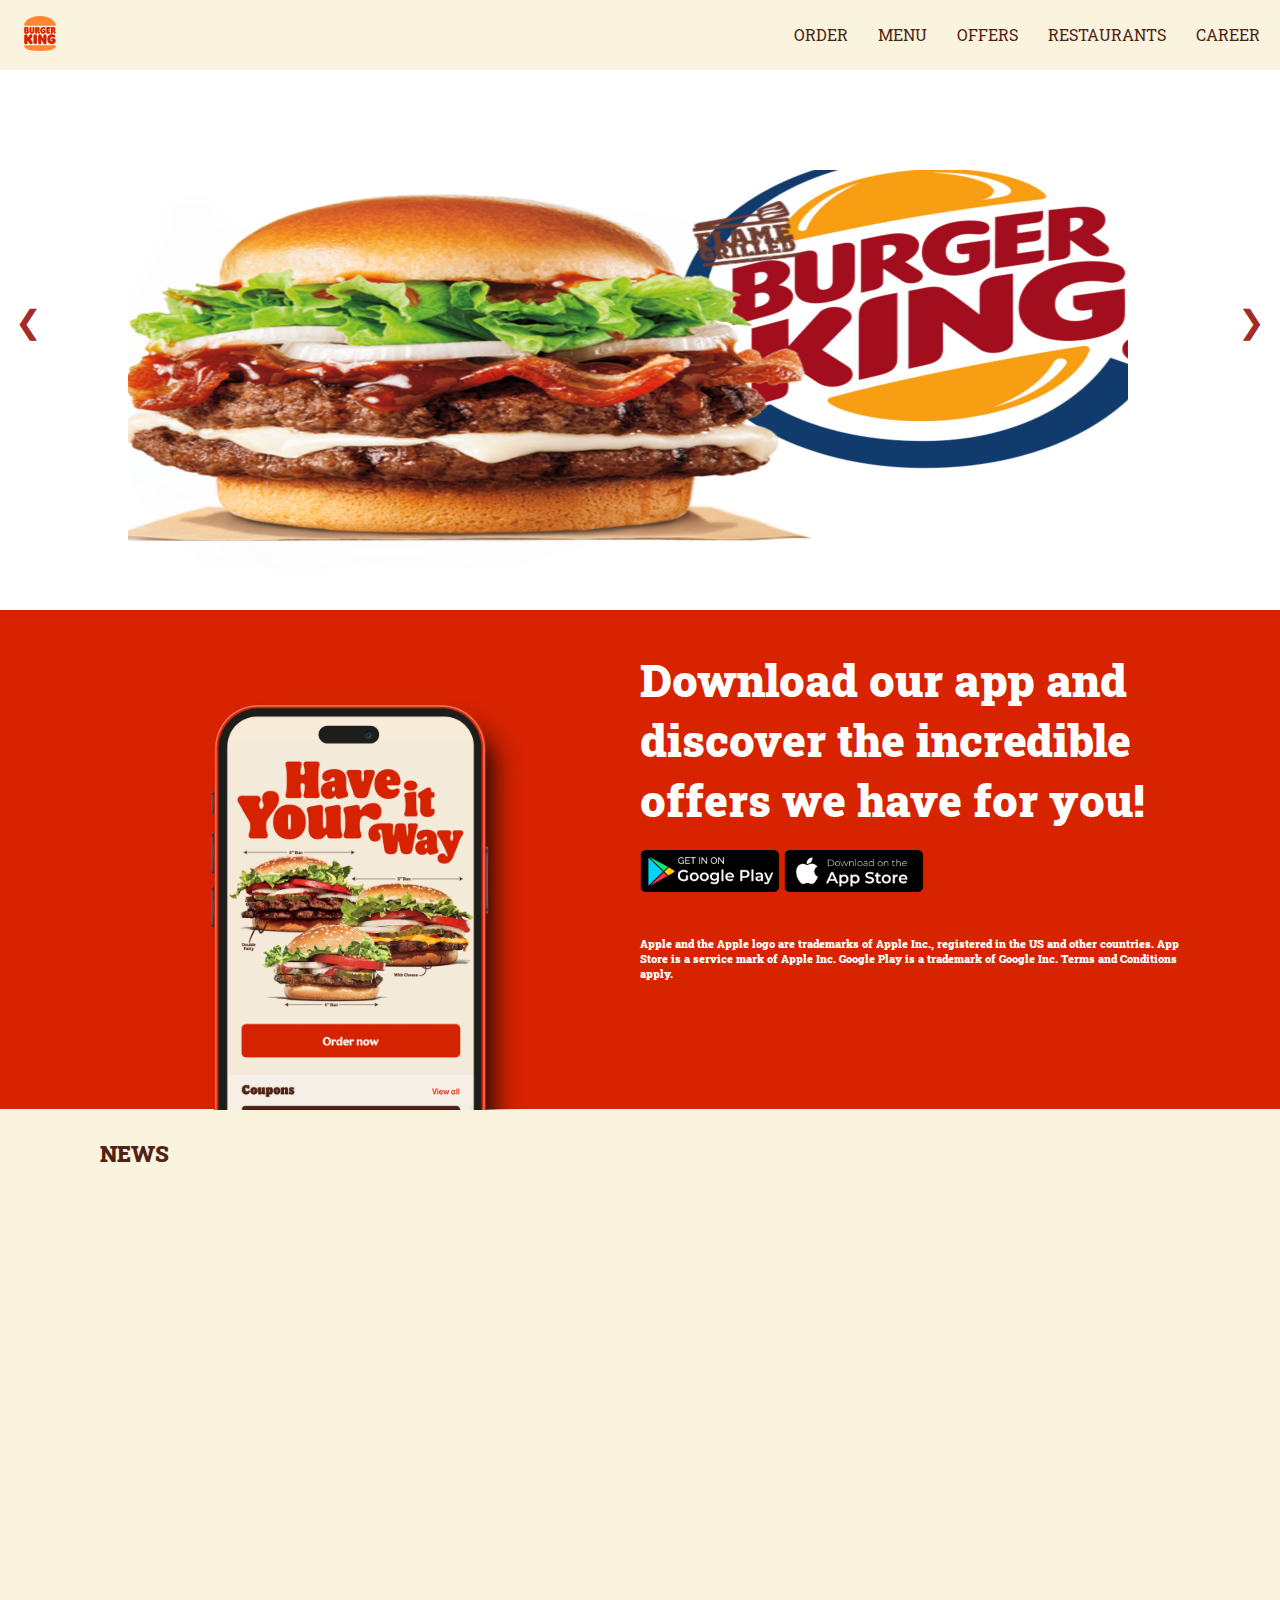
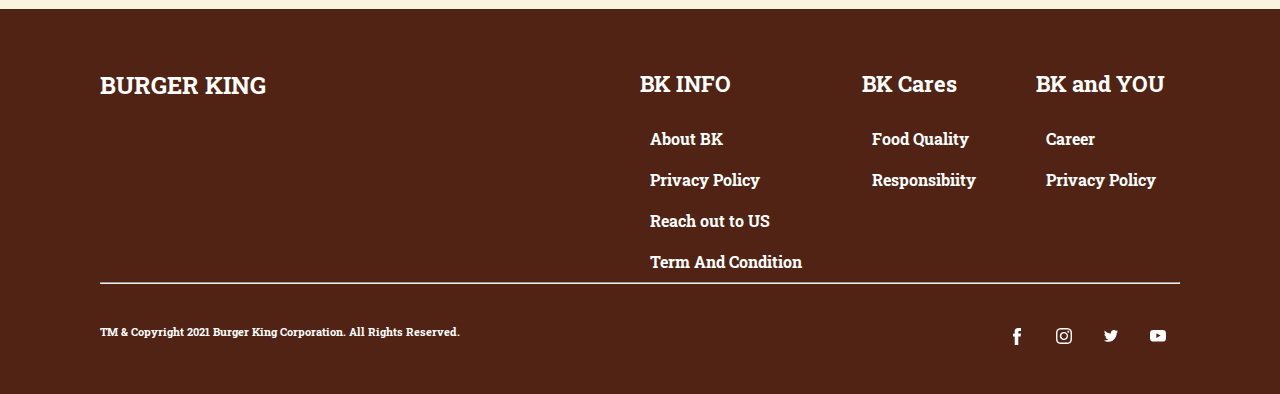
<file: index.html>
<!DOCTYPE html>
<html lang="en">
  <head>
    <meta charset="UTF-8" />
    <meta name="viewport" content="width=device-width, initial-scale=1.0" />
    <title>Burger</title>
    <link rel="shortcut icon" href="./assets/hamburger-svgrepo-com.svg" type="image/x-icon">
    <link rel="stylesheet" href="style.css" />
    <link rel="preconnect" href="https://fonts.googleapis.com" />
    <link rel="preconnect" href="https://fonts.gstatic.com" crossorigin />
    <link
      href="https://fonts.googleapis.com/css2?family=Roboto+Slab:wght@100..900&display=swap"
      rel="stylesheet"
    />
    <link rel="stylesheet" href="https://cdnjs.cloudflare.com/ajax/libs/font-awesome/6.0.0-beta2/css/all.min.css" integrity="sha512-YWzhKL2whUzgiheMoBFwW8CKV4qpHQAEuvilg9FAn5VJUDwKZZxkJNuGM4XkWuk94WCrrwslk8yWNGmY1EduTA==" crossorigin="anonymous" referrerpolicy="no-referrer" /></head>
  </head>
  <body>
    <header>
      <nav>
          <ul class='nav-bar'>
              <li class='logo'><a href='#'><img src='./assets/Burger-King-logo.svg'/></a></li>
              <input type='checkbox' id='check' />
              <span class="menu">
                  <li><a href="">Order</a></li>
                  <li><a href="">Menu</a></li>
                  <li><a href="">Offers</a></li>
                  <li><a href="">Restaurants</a></li>
                  <li><a href="">Career</a></li>
    
                  <label for="check" class="close-menu"><i class="fas fa-times"></i></label>
              </span>
              <label for="check" class="open-menu"><i class="fas fa-bars"></i></label>
          </ul>
      </nav>
      </header>

    <section class="slider">
      <div class="slides">
      <img class="slide" src="./assets/burgerking.jpg" alt="" />
      <img class="slide" src="./assets/Have-it-your-Way-edit-2.jpg" alt="">
      <img class="slide" src="./assets/slider.jpg" alt="">
      </div>
      <button class="prev" onclick="prevSlide()">&#10094</button>
      <button class="next" onclick="nextSlide()">&#10095</button>
    </section>

    <section id="app">
      <div>
        <img
          class="phone"
          src="./assets/Home page_files/new-phone.png"
          alt=""
          width="200px"
        />
      </div>
      <div>
        <p>
          Download our app and discover the incredible offers we have for you!
        </p>
        <a href=""
          ><img
            class="google"
            src="./assets/Home page_files/new-google-copy.png"
            alt=""
        /></a>
        <a href=""
          ><img
            class="google"
            src="./assets/Home page_files/new-apple.png"
            alt=""
        /></a>
        <p class="trademark">
          Apple and the Apple logo are trademarks of Apple Inc., registered in
          the US and other countries. App Store is a service mark of Apple Inc.
          Google Play is a trademark of Google Inc. Terms and Conditions apply.
        </p>
      </div>
    </section>

    <section id="news">
      <h3>NEWS</h3>
      <div class="contain">
        <div class="hidden logo">
          <img
            src="./assets/Home page_files/meet-the-long-kings.jpg"
            alt=""
            width="200"
          />
          <h2>WHAT'S BETTER THAN ONE KING?</h2>
          <p>
            Burger King is now Grilling in Nigeria and the Whopper has a new
            Home!!
          </p>
        </div>

        <div class="hidden logo  newSides">
          <img
            src="./assets/Home page_files/New-Sides-Intro-Blog-1.jpg"
            alt=""
            width="200"
          />
          <h2>NEW SIDES ALERT!!!</h2>
          <p>Burger King has introduced NEW SIDES to the BK SIDES GENG</p>
        </div>

        <div class="hidden logo budgEat" >
          <img src="./assets/Artboard-15-20.jpg" alt="" width="200" />
          <h2>BudgEAT Menu Is Back!</h2>
          <p>BudgEat Menu Is Back on a BudgEat only at Burger King</p>
        </div>
      </div>
    </section>

    <footer>
      <div class="foot-container">
        <div>
          <h2>BURGER KING</h2>
        </div>

        <div class="footer-right"> 
        <div>
          <ul>
        
            <p class="first-li">BK INFO</p>
            <li>About BK</li>
            <li>Privacy Policy</li>
            <li>Reach out to US</li>
            <li>Term And Condition</li>
          </ul>
        </div>

        <div>
          <ul>
            <p class="first-li">BK Cares</p>
            <li>Food Quality</li>
            <li>Responsibiity</li>
          </ul>
        </div>

        <div>
        <ul>
          <p class="first-li">BK and YOU</p>
          <li>Career</li>
          <li>Privacy Policy</li>
        </ul>
        </div>
        </div>
      </div>

      <hr />

       <div class="footer-foot">
        
       <p>TM & Copyright 2021 Burger King Corporation. All Rights Reserved.</p>
  
       <div class="socials">
        <img src="./assets/Home page_files/Facebook.svg" alt="" />
        <img src="./assets/Home page_files/Instagram.svg" alt="" />
        <img src="./assets/Home page_files/Twitter.svg" alt="" />
        <img src="./assets/Home page_files/Youtube.svg" alt="" />
        </div>
      </div>
    </div>
    </footer>

    <script src="./script.js"></script>
  </body>
</html>
</file>
<file: style.css>
*{
    padding: 0;
    margin: 0;
    box-sizing: border-box;   
    font-family: "Roboto Slab", serif;;
}

:root{
    --primary-color: #502314;
    --secondary-color:#faf3dd
}

.nav-bar {
    width: 100%;
    display: flex;
    justify-content: space-between;
    align-items: center;
    list-style: none;
    position: relative;
    background-color: var(--secondary-color);
    padding: 12px 20px;
    
}
.logo img {width: 40px;}
.menu {display: flex;}
.menu li {padding-left: 30px;}
.menu li a {
    display: inline-block;
    text-decoration: none;
    color: var(--primary-color);
    text-align: center;
    transition: 0.15s ease-in-out;
    position: relative;
    text-transform: uppercase;
    font-size: medium;
}
.menu li a::after {
    content: "";
    position: absolute;
    bottom: 0;
    left: 0;
    width: 0;
    height: 1px;
    background-color: var(--color1);
    transition: 0.15s ease-in-out;
}
.menu li a:hover:after {width: 100%;}
.open-menu , .close-menu {
    position: absolute;
    color: var(--color1);
    cursor: pointer;
    font-size: 1.5rem;
    display: none;
}
.open-menu {
    top: 50%;
    right: 20px;
    transform: translateY(-50%);
}
.close-menu {
    top: 20px;
    right: 20px;
}
#check {display: none;}



/* .nav-logo{
    width: 40px;
} */

.slider{
    position: relative;
    width: 100%;
    margin: auto;
    overflow: hidden;
}

.slider img{
    width: 100%;
    display: none;
    height: 500px;
    width: 1000px;
    margin-left: 10%;
    padding-top: 100px;
}

img.displaySlide{
    display: block;
    animation-name: fade;
    animation-duration: 1.5s;
}


/* .slide{
    height: 500px;
    width: 1000px;
    margin-left: 10%;
    padding-top: 50px;
}  */

.slider button{
    position: absolute;
    top: 50%;
    transform: translateY(-50%);
    font-size: 2rem;
    background-color: transparent;
    color: brown;
    border: none;
    padding: 10px 15px;
    cursor: pointer;
}

.previous{
    left: 0;
}

.next{
    right:0
}

@keyframes fade {
    from{opacity: .5}
    to{opacity: 1;}
}

section{
    background-color: #fff;
    margin-top: 40px;
}

#app{
    background-color: #d72300;
    display: grid;
    grid-template-columns: 1fr 1fr;
    height: 500px;
    /* padding-bottom: -1px; */
}


#app .phone{
    width: 500px;
    margin-left: 100px;
}

#app p {
    color: #fff;
    font-size: 2.8rem;
    font-weight: bolder;
    font-weight: 900;
    margin-right: 100px;
    margin-top: 40px;
    line-height: 60px;

}

#app .google{
    width: 140px;
    margin-top: 20px;
}

#app .trademark{
    font-size: 0.7rem;
    font-weight: 900;
    line-height: normal;
}

#news{
    background-color: var(--secondary-color);
    height: 500px;
    margin-top: -1px;
    color: #502314;
}

.contain{
    margin: 0 100px;
    display: grid;
    grid-template-columns:repeat(3, 1fr);
    gap: 30px;
    margin-top: 50px;
}

#news img{
    width: 100%;
    height: 200px;
    width: 350px;
}

 #news h3{
    font-weight: 900;
    font-size: 1.4rem;
    padding-top: 30px;
    margin: 0 100px;
} 

#news h2{
    padding-top: 20px;
    padding-bottom: 20px;
    font-size: 1.4rem;
    font-weight: 900;
}


.hidden{
    opacity: 0;
    transition: all 0.5s;
    transform: translateX(-100%);
    filter: blur(5px);
}

.show{
    opacity: 1;
    filter: blur(0);
    transform: translateX(0);
}

.logo:nth-child(2){
    transition-delay: 400ms;
}

.logo:nth-child(3){
    transition-delay: 600ms;
}

.logo:nth-child(4){
    transition-delay: 800ms;
}

footer{
    background-color: var(--primary-color);
    height: 385px;
    padding-top: 60px;   
    color: #fff;
}

.foot-container{
    margin: 0 100px;
    display: grid;
    grid-template-columns: 50% 50%;
    text-wrap: wrap;
    
}


.footer-right{
    display: flex;
    gap: 50px;
}

.first-li{
    font-weight: bolder;
    font-size: 1.4rem;
    padding-bottom: 20px;
    
}


.footer-right li{
    list-style: none;
    padding: 10px;
    font-weight: bold;
    cursor: pointer;

}


hr{
    margin: 0 100px;
   
}

.footer-foot{
    margin: 0 100px;
    display: flex;
    justify-content: space-between;
    padding-top: 40px;
    font-size: 11px;
    font-weight: bolder;
}

.socials img{
    margin: 0 10px;
    cursor: pointer;
}


@media (max-width:1200px) {
    .navbar-items{
        margin: 0 20px;
    }

    .slider{
        width: 90%;
    }

    .slider img{
        width: 80%;
    }

    .navbar-items ul{
        margin-left: 20px;
        gap: 0;
    }

    #app .phone{
        margin-left: 30px;
    }

    #news h3{
        margin: 0 40px;
    }

    .contain{
      margin:0 40px;
      margin-top: 50px;
    }

    .foot-container{
        margin: 0 40px;
    }

    .first-li{
        font-size: 1.2rem;
    }

    .footer-right li{
        font-size: 15px;
    }

    hr{
        margin: 0 40px;
    }

}


@media (max-width:1114px) {
    #news h3{
        margin: 0 40px;
    }

    .contain{
      margin:0 40px;
      margin-top: 50px;
    }

    #news img{
        width: 100%;
        height: 200px;
        width: 300px;
    }
    
}


@media (max-width:985px) {
    #news h3{
        margin: 0 40px;
    }

    .contain{
      margin:0 40px;
      margin-top: 50px;
    }

    #news img{
        width: 100%;
        height: 150px;
        width: 250px;
    }

    #app .phone{
        width: 400px;
        margin-top: 100px;
    }

    #app p{
        font-size: 1.5rem;
        line-height: 30px;
    }

    #app .google{
        width: 100px;
    }
    
    footer{
        height: 420px;
    }

    .foot-container{
        display: flex;
        flex-direction: column;
        gap: 20px;
    }
}


@media (max-width:840px) {
    .budgEat{
        display: none;
    }

    .contain{
        margin: 0 40px;
        display: grid;
        grid-template-columns:repeat(2, 1fr);
        gap: 30px;
        margin-top: 50px;
    }

    #news img{
        height: 180px;
        width: 320px;
    }

    footer{
        height: 470px;
    }

    .footer-foot{
        margin: 20px 40px;
    }

    .foot-container{
        display: flex;
        flex-direction: column;
        gap: 20px;
    }
    
}


@media (max-width:768px){
    .menu {
        flex-direction: column;
        align-items: center;
        justify-content: center;
        width: 80%;
        height: 100vh;
        position: fixed;
        top: 0;
        right: -100%;
        z-index: 100;
        background-color: var(--secondary-color);
        transition: all 0.2s ease-in-out;
    }
    .menu li {margin-top: 40px;}
    .menu li a {padding: 10px;}
    .open-menu , .close-menu {display: block;}
    #check:checked ~ .menu {left: 0;}


    #app{
        background-color: #d72300;
        height: 800px;
        display: flex;
        flex-direction: column-reverse;
        /* padding-bottom: -1px; */
    }

    
    #app p{
       margin: 0 20px;
    
    }

    #app .google{
        margin: 20px 20px;
    }

    #app .phone{
        width: 500px;
        margin-left: 15%;
    }

    footer{
        height: 600px;
    }

    .footer-right{
        display: block;
    }

    .first-li{
        padding-top: 20px;
    }

    .footer-right li{
        padding-top: 0;
        line-height: 10px;
    }

    .footer-foot{
         display: flex;
         flex-direction: column-reverse;
        padding-top: 20px ;
    }

    .socials img{
        padding-bottom: 15px;
    }

}


@media (max-width:598px){
    #app .phone{
        margin-left: 7%;
    }

    .newSides{
        display: none;
    }

    .contain{
        margin: 0 20px;
       display: flex;
       justify-content: center;
       align-items: center;
    }

    #news h3{
        margin: 0 20px;
        padding-bottom: 40px;
    }

    #news img{
        width: 100%;
        height: 250px;
    }

    #news img :hover{
        box-shadow: 10 10 10px 10px var(--secondary-color);
    }   
}


@media (max-width:500px){
    .slider img{
        height: 300px;
    }

    #app{
        height:750px;
    }

    #app p{
        margin: 0 20px;
     
     }
 
     #app .google{
         margin: 20px 20px;
     }
 
     #app .phone{
         width: 350px;
        
     }


}
</file>
